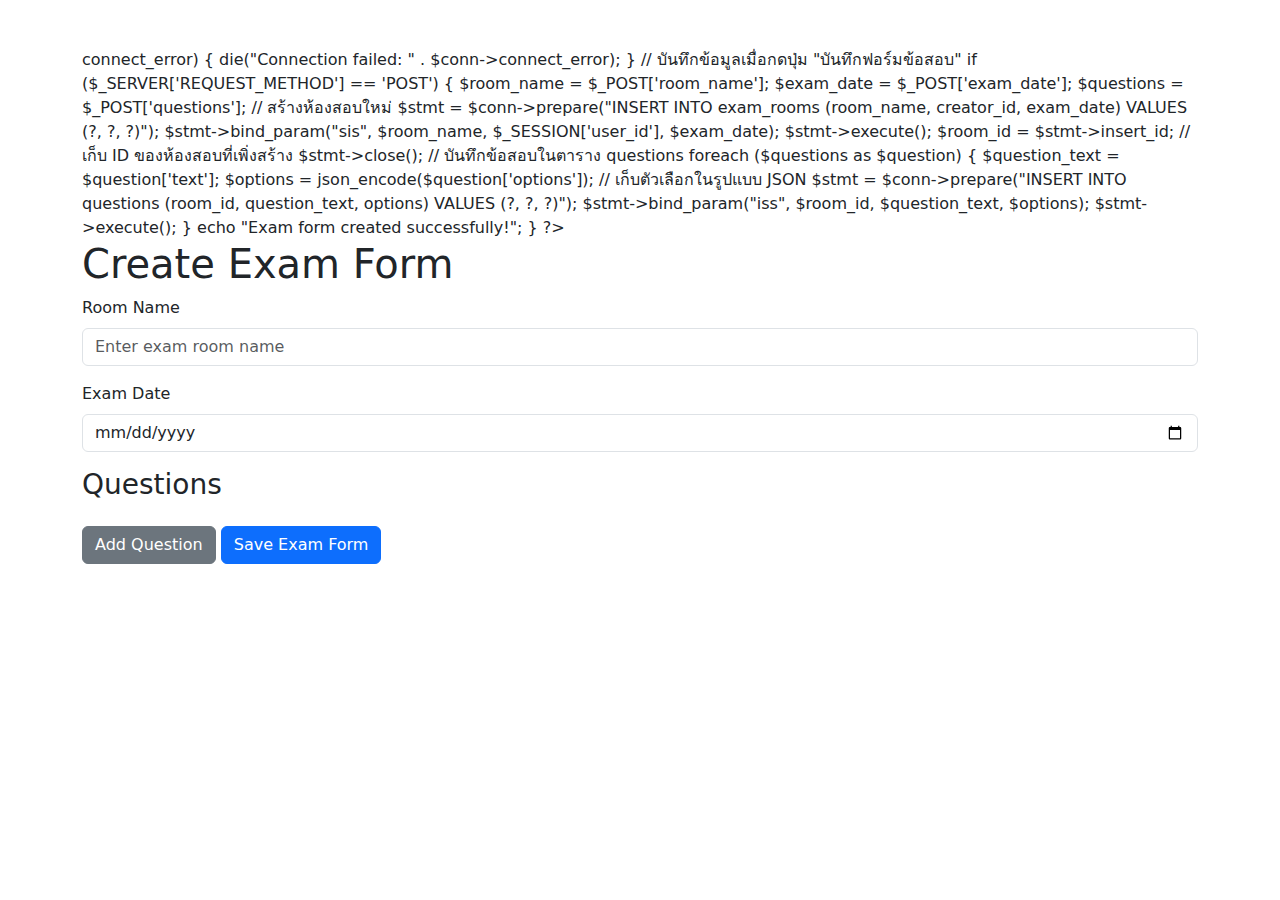
<file: index.html>
<?php
// เริ่ม session และตรวจสอบการเชื่อมต่อฐานข้อมูล
session_start();

// ตรวจสอบว่าผู้ใช้เข้าสู่ระบบหรือไม่ (ปรับตามโครงสร้างระบบของคุณ)
if (!isset($_SESSION['user_id'])) {
    die("Please log in to create an exam form.");
}

// เชื่อมต่อกับฐานข้อมูล
$servername = "localhost";
$username = "root";
$password = "";
$dbname = "your_database";

$conn = new mysqli($servername, $username, $password, $dbname);
if ($conn->connect_error) {
    die("Connection failed: " . $conn->connect_error);
}

// บันทึกข้อมูลเมื่อกดปุ่ม "บันทึกฟอร์มข้อสอบ"
if ($_SERVER['REQUEST_METHOD'] == 'POST') {
    $room_name = $_POST['room_name'];
    $exam_date = $_POST['exam_date'];
    $questions = $_POST['questions'];

    // สร้างห้องสอบใหม่
    $stmt = $conn->prepare("INSERT INTO exam_rooms (room_name, creator_id, exam_date) VALUES (?, ?, ?)");
    $stmt->bind_param("sis", $room_name, $_SESSION['user_id'], $exam_date);
    $stmt->execute();
    $room_id = $stmt->insert_id; // เก็บ ID ของห้องสอบที่เพิ่งสร้าง
    $stmt->close();

    // บันทึกข้อสอบในตาราง questions
    foreach ($questions as $question) {
        $question_text = $question['text'];
        $options = json_encode($question['options']); // เก็บตัวเลือกในรูปแบบ JSON

        $stmt = $conn->prepare("INSERT INTO questions (room_id, question_text, options) VALUES (?, ?, ?)");
        $stmt->bind_param("iss", $room_id, $question_text, $options);
        $stmt->execute();
    }

    echo "Exam form created successfully!";
}
?>

<!DOCTYPE html>
<html lang="en">
<head>
    <meta charset="UTF-8">
    <meta name="viewport" content="width=device-width, initial-scale=1.0">
    <title>Create Exam Form</title>
    <link rel="stylesheet" href="https://cdn.jsdelivr.net/npm/bootstrap@5.3.0/dist/css/bootstrap.min.css">
    <script>
        // ฟังก์ชันเพิ่มคำถามใหม่
        function addQuestion() {
            const questionContainer = document.getElementById('questions');
            const questionIndex = questionContainer.children.length;

            const questionHTML = `
                <div class="mb-4 question-item">
                    <label for="questions[${questionIndex}][text]" class="form-label">Question ${questionIndex + 1}</label>
                    <input type="text" class="form-control mb-2" name="questions[${questionIndex}][text]" placeholder="Enter your question" required>
                    
                    <div>
                        <label class="form-label">Options</label>
                        <input type="text" class="form-control mb-2" name="questions[${questionIndex}][options][]" placeholder="Option 1" required>
                        <input type="text" class="form-control mb-2" name="questions[${questionIndex}][options][]" placeholder="Option 2" required>
                        <input type="text" class="form-control mb-2" name="questions[${questionIndex}][options][]" placeholder="Option 3">
                        <input type="text" class="form-control mb-2" name="questions[${questionIndex}][options][]" placeholder="Option 4">
                    </div>

                    <button type="button" class="btn btn-danger btn-sm" onclick="removeQuestion(this)">Remove Question</button>
                </div>
            `;
            questionContainer.insertAdjacentHTML('beforeend', questionHTML);
        }

        // ฟังก์ชันลบคำถาม
        function removeQuestion(button) {
            button.parentElement.remove();
        }
    </script>
</head>
<body class="container my-5">
    <h1>Create Exam Form</h1>
    <form method="POST">
        <div class="mb-3">
            <label for="room_name" class="form-label">Room Name</label>
            <input type="text" class="form-control" id="room_name" name="room_name" placeholder="Enter exam room name" required>
        </div>

        <div class="mb-3">
            <label for="exam_date" class="form-label">Exam Date</label>
            <input type="date" class="form-control" id="exam_date" name="exam_date" required>
        </div>

        <h3>Questions</h3>
        <div id="questions"></div>
        <button type="button" class="btn btn-secondary my-3" onclick="addQuestion()">Add Question</button>

        <button type="submit" class="btn btn-primary">Save Exam Form</button>
    </form>
</body>
</html>
</file>
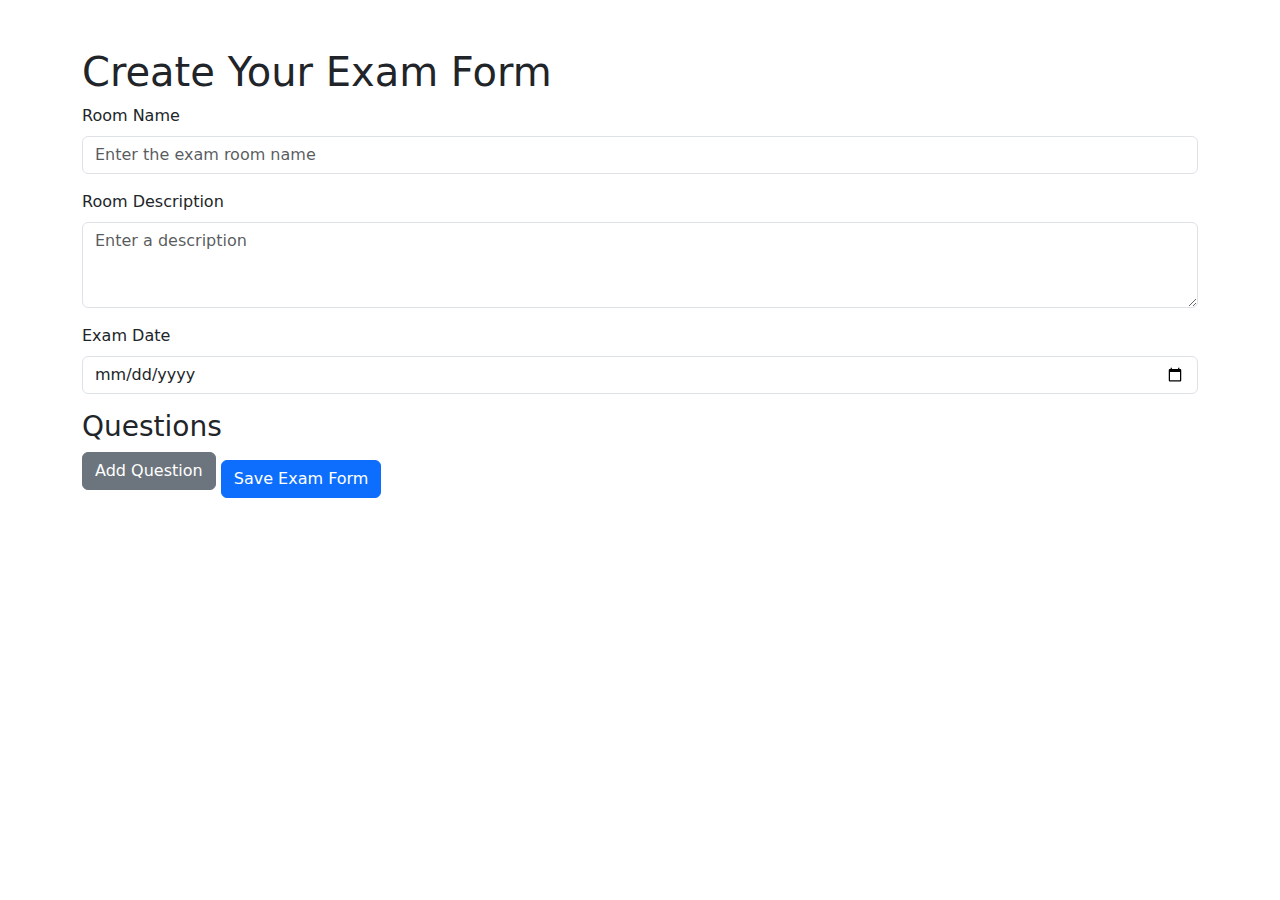
<file: fff.html>
<!DOCTYPE html>
<html lang="en">
<head>
    <meta charset="UTF-8">
    <meta name="viewport" content="width=device-width, initial-scale=1.0">
    <title>Interactive Exam Form</title>
    <link rel="stylesheet" href="https://cdn.jsdelivr.net/npm/bootstrap@5.3.0/dist/css/bootstrap.min.css">
    <style>
        .question-container {
            border: 1px solid #ddd;
            border-radius: 5px;
            padding: 15px;
            margin-bottom: 20px;
        }
    </style>
</head>
<body class="container my-5">
    <h1>Create Your Exam Form</h1>
    <form id="examForm">
        <!-- ชื่อห้อง -->
        <div class="mb-3">
            <label for="roomName" class="form-label">Room Name</label>
            <input type="text" class="form-control" id="roomName" name="roomName" placeholder="Enter the exam room name" required>
        </div>

        <!-- คำอธิบาย -->
        <div class="mb-3">
            <label for="roomDescription" class="form-label">Room Description</label>
            <textarea class="form-control" id="roomDescription" name="roomDescription" rows="3" placeholder="Enter a description"></textarea>
        </div>

        <!-- วันที่ -->
        <div class="mb-3">
            <label for="examDate" class="form-label">Exam Date</label>
            <input type="date" class="form-control" id="examDate" name="examDate" required>
        </div>

        <!-- ส่วนคำถาม -->
        <h3>Questions</h3>
        <div id="questionsContainer">
            <!-- จะเพิ่มคำถามใหม่ที่นี่ -->
        </div>
        <button type="button" class="btn btn-secondary mb-3" onclick="addQuestion()">Add Question</button>

        <!-- ปุ่มบันทึก -->
        <button type="submit" class="btn btn-primary">Save Exam Form</button>
    </form>

    <script>
        let questionCount = 0;

        function addQuestion() {
            const container = document.getElementById('questionsContainer');
            questionCount++;

            const questionHTML = `
                <div class="question-container" id="question-${questionCount}">
                    <label for="questionText-${questionCount}" class="form-label">Question ${questionCount}</label>
                    <input type="text" class="form-control mb-2" id="questionText-${questionCount}" name="questions[${questionCount}][text]" placeholder="Enter your question" required>
                    
                    <label class="form-label">Options</label>
                    <div id="options-${questionCount}">
                        <input type="text" class="form-control mb-2" name="questions[${questionCount}][options][]" placeholder="Option 1" required>
                        <input type="text" class="form-control mb-2" name="questions[${questionCount}][options][]" placeholder="Option 2" required>
                    </div>
                    <button type="button" class="btn btn-sm btn-secondary" onclick="addOption(${questionCount})">Add Option</button>
                    <button type="button" class="btn btn-sm btn-danger" onclick="removeQuestion(${questionCount})">Remove Question</button>
                </div>
            `;

            container.insertAdjacentHTML('beforeend', questionHTML);
        }

        function addOption(questionId) {
            const optionsContainer = document.getElementById(`options-${questionId}`);
            const optionCount = optionsContainer.children.length + 1;

            const optionHTML = `
                <input type="text" class="form-control mb-2" name="questions[${questionId}][options][]" placeholder="Option ${optionCount}">
            `;

            optionsContainer.insertAdjacentHTML('beforeend', optionHTML);
        }

        function removeQuestion(questionId) {
            const question = document.getElementById(`question-${questionId}`);
            question.remove();
        }

        document.getElementById('examForm').addEventListener('submit', function(e) {
            e.preventDefault();
            const formData = new FormData(this);

            // แสดงข้อมูลสำหรับ Debug
            console.log('Form Data:', Object.fromEntries(formData.entries()));

            alert('Exam Form Saved Successfully!');
        });
    </script>
</body>
</html>
</file>
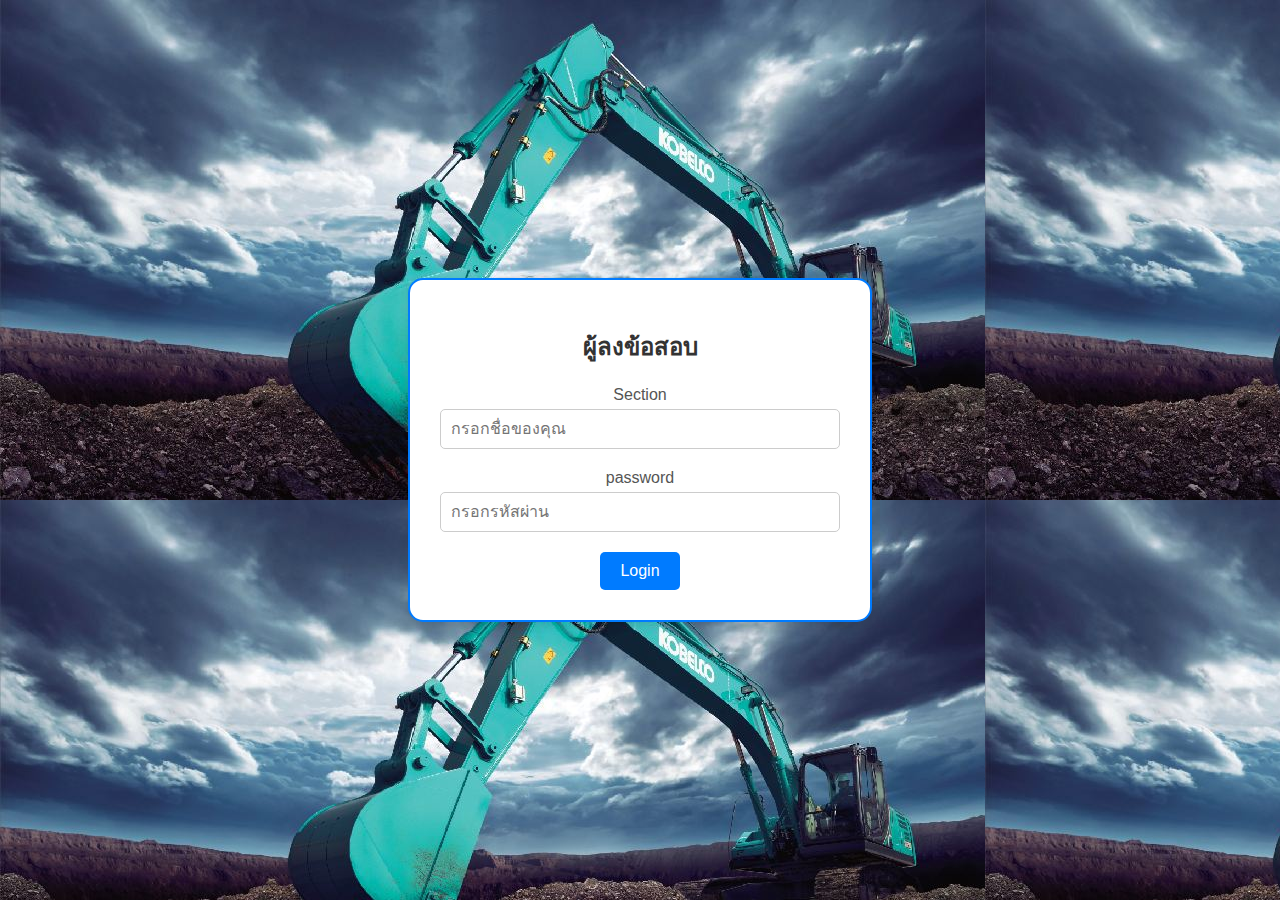
<file: projact/exam_creator.html>
<!DOCTYPE html>
<html lang="th">
<head>
    <meta charset="UTF-8">
    <meta name="viewport" content="width=device-width, initial-scale=1.0">
    <title>ผู้ลงข้อสอบ</title>
    <style>
    /* กำหนดขนาดสูงสุดของโลโก้ */
    .logo img {
      max-width: 100%;   /* ขนาดสูงสุดคือ 100% ของพื้นที่ที่มี */
      height: auto;      /* ความสูงปรับตามสัดส่วน */
    }
        body {
            font-family: Arial, sans-serif;
            margin: 0;
            height: 100vh;
            display: flex;
            justify-content: center;
            background-image: url('images/background.jpg');
            align-items: center;
            background-color: #f0f8ff;
        }
        .container {
            text-align: center;
            background: #ffffff;
            padding: 30px;
            border-radius: 15px;
            box-shadow: 0 4px 10px rgba(0, 0, 0, 0.1);
            border: 2px solid #007bff;
            max-width: 400px;
            width: 90%;
        }
        h1 {
            color: #333333;
            margin-bottom: 20px;
            font-size: 24px;
        }
        .form-group {
            margin-bottom: 20px;
        }
        .form-group label {
            display: block;
            font-size: 16px;
            margin-bottom: 5px;
            color: #555555;
        }
        .form-group input {
            width: 100%;
            padding: 10px;
            font-size: 16px;
            border: 1px solid #cccccc;
            border-radius: 5px;
            box-sizing: border-box;
        }
        .btn {
            padding: 10px 20px;
            font-size: 16px;
            color: #ffffff;
            background-color: #007bff;
            border: none;
            border-radius: 5px;
            cursor: pointer;
            text-decoration: none;
            transition: background-color 0.3s ease;
        }
        .btn:hover {
            background-color: #0056b3;
        }
        .back-link {
            margin-top: 20px;
            display: block;
            font-size: 14px;
            color: #007bff;
            text-decoration: none;
        }
        .back-link:hover {
            text-decoration: underline;
        }
    </style>
</head>
<body>
    <div class="container">
        <h1>ผู้ลงข้อสอบ</h1>
        <form action="dashboard.html" method="post">
            <div class="form-group">
                <label for="name">Section</Section></label>
                <input type="text" id="name" name="name" placeholder="กรอกชื่อของคุณ" required>
            </div>
            <div class="form-group">
                <label for="password">password</label>
                <input type="password" id="password" name="password" placeholder="กรอกรหัสผ่าน" required>
            </div>
            <button type="submit" class="btn">Login</button>
        
            <script>
                // ฟังก์ชั่นตรวจสอบการเข้าสู่ระบบ
                document.getElementById("login-form").addEventListener("submit", function(event) {
                    event.preventDefault();
        
                    // ดึงข้อมูลจากฟอร์ม
                    var username = document.getElementById("username").value;
                    var password = document.getElementById("password").value;
        
                    // เช็คชื่อผู้ใช้และรหัสผ่าน (ใช้ค่าคงที่เป็นตัวอย่าง)
                    if (username === "admin" && password === "password123") {
                        // หากข้อมูลถูกต้องให้ไปที่หน้า "สร้างห้องสอบ"
                        window.location.href = "create_exam.html";
                    } else {
                        alert("ชื่อผู้ใช้หรือรหัสผ่านไม่ถูกต้อง");
                    }
                });
            </script>
        </form>
        <a href="
</file>
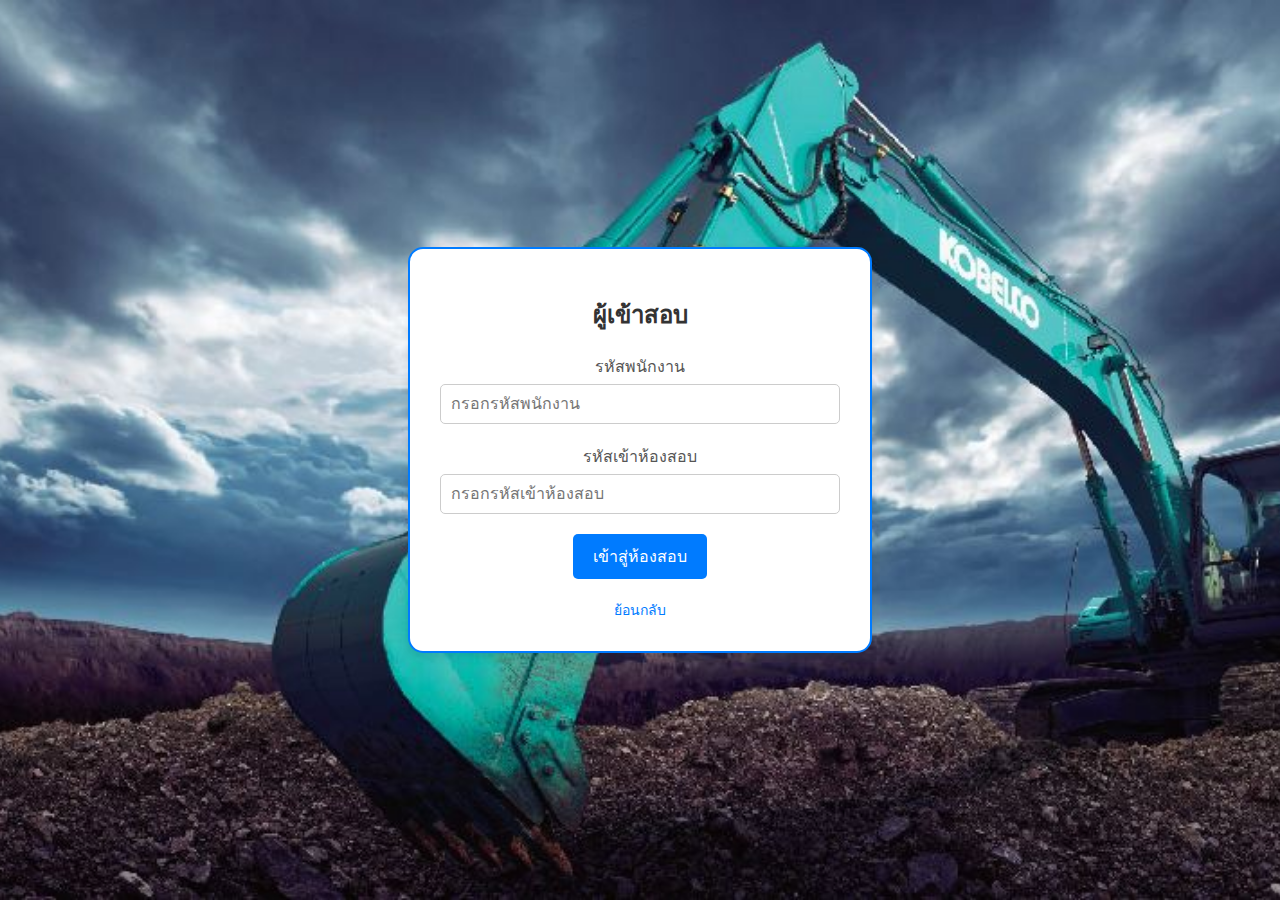
<file: projact/exam_taker.html>
<!DOCTYPE html>
<html lang="th">
<head>
    <meta charset="UTF-8">
    <meta name="viewport" content="width=device-width, initial-scale=1.0">
    <title>ผู้เข้าสอบ</title>
    <style>
        body {
            font-family: Arial, sans-serif;
            margin: 0;
            height: 100vh;
            display: flex;
            justify-content: center;
            align-items: center;
            background-image: url('images/background.jpg');
            background-size: cover;
            background-position: center;
        }
        .container {
            text-align: center;
            background: #ffffff;
            padding: 30px;
            border-radius: 15px;
            box-shadow: 0 4px 10px rgba(0, 0, 0, 0.1);
            border: 2px solid #007bff;
            max-width: 400px;
            width: 90%;
        }
        h1 {
            color: #333333;
            margin-bottom: 20px;
            font-size: 24px;
        }
        .form-group {
            margin-bottom: 20px;
        }
        .form-group label {
            display: block;
            font-size: 16px;
            margin-bottom: 5px;
            color: #555555;
        }
        .form-group input {
            width: 100%;
            padding: 10px;
            font-size: 16px;
            border: 1px solid #cccccc;
            border-radius: 5px;
            box-sizing: border-box;
        }
        .btn {
            padding: 10px 20px;
            font-size: 16px;
            color: #ffffff;
            background-color: #007bff;
            border: none;
            border-radius: 5px;
            cursor: pointer;
            text-decoration: none;
            transition: background-color 0.3s ease;
        }
        .btn:hover {
            background-color: #0056b3;
        }
        .back-link {
            margin-top: 20px;
            display: block;
            font-size: 14px;
            color: #007bff;
            text-decoration: none;
        }
        .back-link:hover {
            text-decoration: underline;
        }
    </style>
</head>
<body>
    <div class="container">
        <h1>ผู้เข้าสอบ</h1>
        <form action="exam_room.html" method="post">
            <div class="form-group">
                <label for="employee_id">รหัสพนักงาน</label>
                <input type="text" id="employee_id" name="employee_id" placeholder="กรอกรหัสพนักงาน" required>
            </div>
            <div class="form-group">
                <label for="exam_code">รหัสเข้าห้องสอบ</label>
                <input type="text" id="exam_code" name="exam_code" placeholder="กรอกรหัสเข้าห้องสอบ" required>
            </div>
            <button type="submit" class="btn">เข้าสู่ห้องสอบ</button>
        </form>
        <a href="Login.html" class="back-link">ย้อนกลับ</a>
    </div>
</body>
</html>
</file>
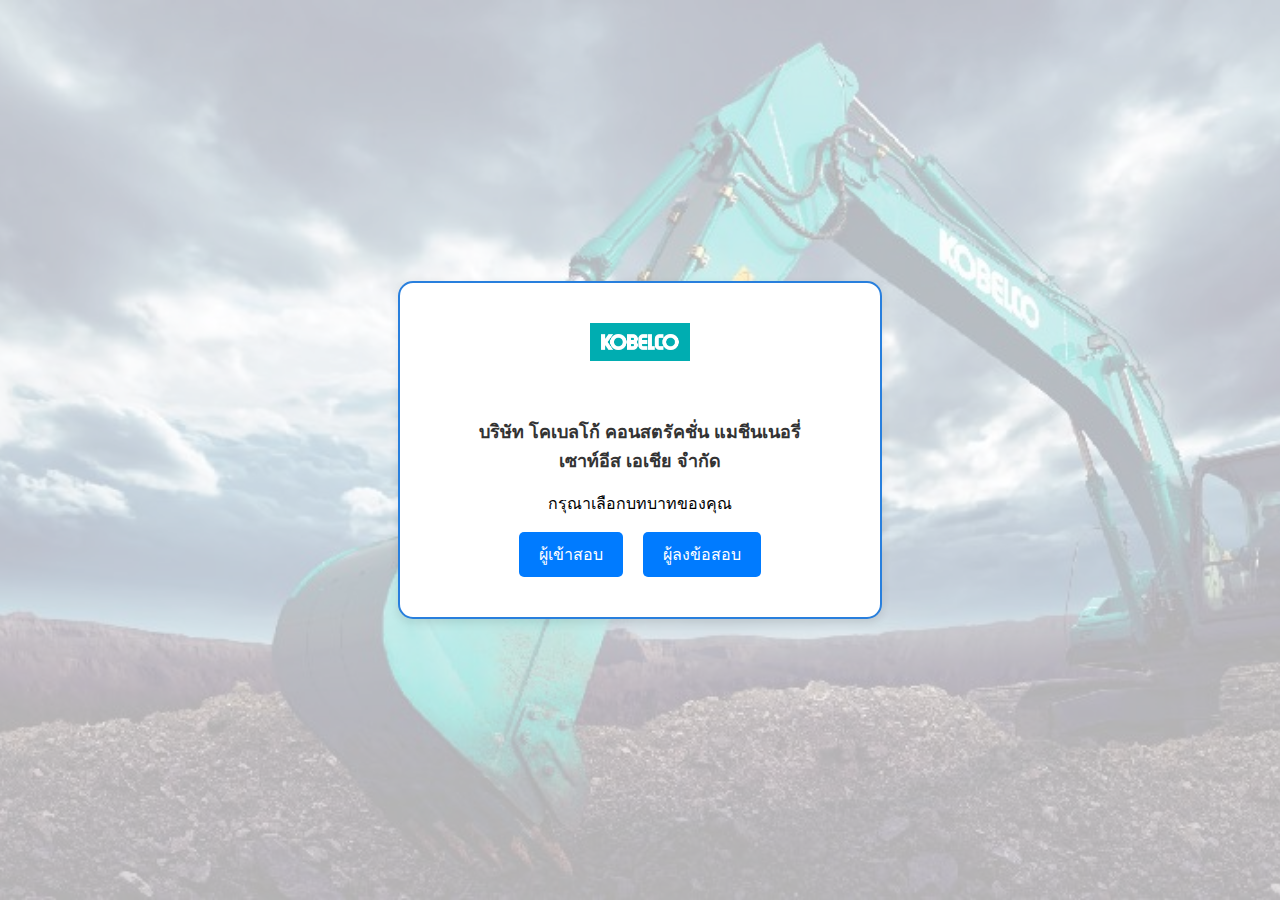
<file: projact/Login.html>
<!DOCTYPE html>
<html lang="th">
<head>
    <meta charset="UTF-8">
    <meta name="viewport" content="width=device-width, initial-scale=1.0">
    <title>ทดสอบความรู้วัดค่าฝีมือ</title>
    <style>
        body {
            font-family: Arial, sans-serif;
            display: flex;
            justify-content: center;
            align-items: center;
            height: 100vh;
            margin: 0;
            position: relative;
        }
        
        /* ใช้ pseudo-element ::before สำหรับพื้นหลัง */
        body::before {
            content: "";
            position: absolute;
            top: 0;
            left: 0;
            right: 0;
            bottom: 0;
            background-image: url('images/background.jpg');
            background-size: cover;
            background-position: center;
            opacity: 0.3; /* ปรับค่าความโปร่งใสของพื้นหลัง (0 = โปร่งใส, 1 = ทึบ) */
            z-index: -1; /* ทำให้ภาพพื้นหลังอยู่ด้านหลังเนื้อหาของหน้าเว็บ */
        }

        .container {
            text-align: center;
            background-color: rgb(255, 255, 255);
            padding: 40px;
            border-radius: 15px;
            box-shadow: 0 4px 10px rgba(0, 0, 0, 0.1);
            border: 2px solid #287fdd; /* กรอบสีฟ้า */
            max-width: 400px;
            width: 90%;
        }

        .logo {
            max-width: 100px;
            margin-bottom: 40px;
        }

        h1 {
            color: #333333;
            margin-bottom: 15px;
            font-size: 18px;
        }

        .button-container {
            display: flex;
            gap: 20px;
            justify-content: center;
        }

        .btn {
            padding: 10px 20px;
            font-size: 16px;
            color: #ffffff;
            background-color: #007bff;
            border: none;
            border-radius: 5px;
            cursor: pointer;
            text-decoration: none;
            transition: background-color 0.3s ease;
        }

        .btn:hover {
            background-color: #0056b3;
        }
    </style>
</head>
<body>
    <div class="container">
        <!-- ใส่รูปโลโก้ -->
        <img src="images/logo.gif" alt="โลโก้" class="logo">
        <h1>บริษัท โคเบลโก้ คอนสตรัคชั่น แมชีนเนอรี่ <br>เซาท์อีส เอเชีย จํากัด</h1>
        <p>กรุณาเลือกบทบาทของคุณ</p>
        <div class="button-container">
            <a href="exam_taker.html" class="btn">ผู้เข้าสอบ</a>
            <a href="exam_creator.html" class="btn">ผู้ลงข้อสอบ</a>
        </div>
    </div>
</body>
</html>
</file>
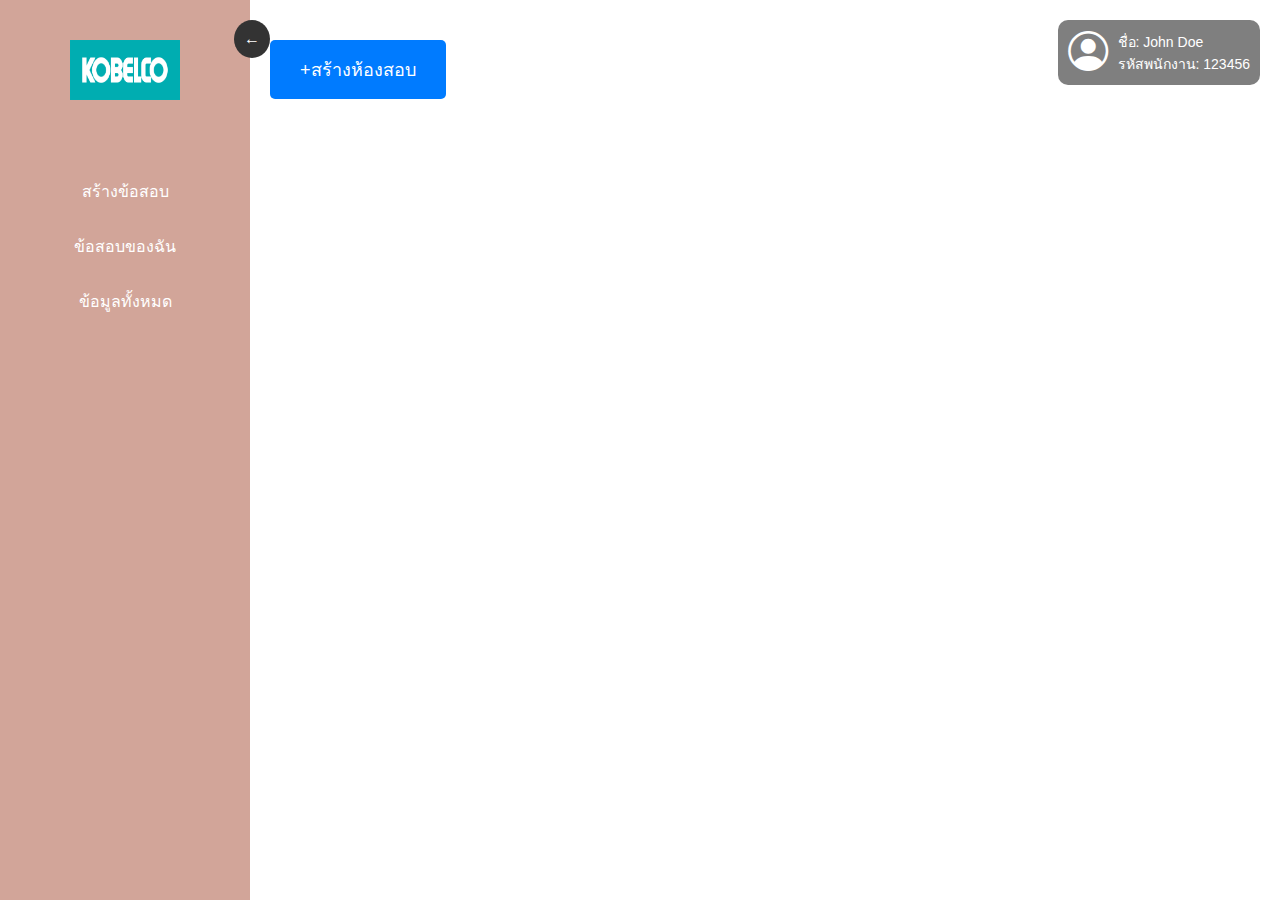
<file: projact/room.html>
<!DOCTYPE html>
<html lang="th">
<head>
    <link href="https://cdn.jsdelivr.net/npm/bootstrap-icons/font/bootstrap-icons.css" rel="stylesheet">
    <meta charset="UTF-8">
    <meta name="viewport" content="width=device-width, initial-scale=1.0">
    <title>สร้างห้องสอบ</title>
    <style>
        * {
            margin: 0;
            padding: 0;
            box-sizing: border-box;
        }

        body {
            font-family: Arial, sans-serif;
            display: flex;
            position: relative;
        }

        /* กำหนดให้แถบเมนูด้านข้าง */
        .sidebar {
            height: 100vh;
            width: 250px;
            background-color: #D2A599;
            position: fixed;
            top: 0;
            left: 0;
            transition: width 0.3s;
        }

        .sidebar .logo {
            padding: 20px;
            text-align: center;
        }

        .sidebar .logo img {
            width: 100%;
            max-width: 150px;
        }

        /* เมนูในแถบด้านข้าง */
        .menu {
            list-style-type: none;
            padding: 20px 0;
        }

        .menu li {
            padding: 15px;
            color: white;
            text-align: center;
        }

        .menu li:hover {
            background-color: #836953;
        }

        /* ปุ่มย่อแถบเมนู */
        .toggle-btn {
            position: absolute;
            top: 20px;
            right: -20px;
            background-color: #333;
            color: white;
            padding: 10px;
            cursor: pointer;
            border-radius: 50%;
        }

        /* กำหนดขนาดพื้นที่หลัก */
        .main-content {
            margin-left: 250px; /* เมื่อแถบเมนูปกติ ขนาด margin-left คือ 250px */
            padding: 20px;
            flex-grow: 1;
            transition: margin-left 0.3s ease; /* เพิ่มการเปลี่ยนแปลง margin-left เมื่อแถบเมนูย่อ */
        }

        /* เมนูที่ย่อ */
        .sidebar.collapsed {
            width: 80px; /* เมื่อแถบเมนูย่อ ขนาดจะเป็น 80px */
        }

        .sidebar.collapsed .menu li {
            font-size: 12px;
        }

        .sidebar.collapsed .logo img {
            max-width: 50px;
        }

        /* เมื่อแถบเมนูย่อแล้ว ให้แสดงเนื้อหาหลักเต็มหน้าจอ */
        .sidebar.collapsed + .main-content {
            margin-left: 80px; /* เมื่อแถบเมนูย่อ ให้ margin-left ของเนื้อหาหลักเป็น 80px */
        }

        /* ปุ่มสร้างห้องสอบ */
        button {
            padding: 15px 30px; /* กำหนดขนาดของปุ่ม (ความสูง 15px, ความกว้าง 30px) */
            font-size: 18px; /* ขนาดตัวอักษร */
            color: white; /* สีของตัวอักษร */
            background-color: #007bff; /* สีพื้นหลังของปุ่ม */
            border: none; /* ไม่ให้มีขอบ */
            border-radius: 5px; /* ทำมุมของปุ่มให้มน */
            cursor: pointer; /* ให้แสดงลูกศรเมื่อชี้ไปที่ปุ่ม */
            transition: background-color 0.3s ease; /* การเปลี่ยนสีพื้นหลังเมื่อ hover */
            margin-top: 20px; /* ให้ปุ่มห่างจากข้อความด้านบน */
        }

        button:hover {
            background-color: #0056b3; /* สีพื้นหลังเมื่อ hover */
        }

        /* แสดงข้อมูลผู้ใช้ที่มุมขวาบน */
        .user-info {
            position: absolute;
            top: 20px;
            right: 20px;
            display: flex;
            align-items: center;
            background-color: rgba(0, 0, 0, 0.5);
            padding: 10px;
            border-radius: 10px;
            color: white;
        }

        .user-info img {
            width: 40px;
            height: 40px;
            border-radius: 50%;
            margin-right: 10px;
        }

        .user-info .user-details {
            font-size: 14px;
        }
        .logo img {
      width: 150px;   /* กำหนดความกว้าง */
      height: 100px;  /* กำหนดความสูง */
    }

    </style>
</head>
<body>

    <div class="sidebar" id="sidebar">
        <div class="logo">
            <img src="images/logo.gif" alt="โลโก้" class="logo">
        </div>
        <ul class="menu">
            <li>สร้างข้อสอบ</li>
            <li>ข้อสอบของฉัน</li>
            <li>ข้อมูลทั้งหมด</li>
        </ul>
        <div class="toggle-btn" onclick="toggleSidebar()">&#x2190;</div>
    </div>

    <div class="main-content">
        <!-- <h1>ยินดีต้อนรับ</h1>
        <p>คุณสามารถสร้างห้องสอบได้ที่นี่</p> -->
        <button onclick="window.location.href='create_exam.html'">+สร้างห้องสอบ</button>
    </div>

    <!-- แสดงข้อมูลผู้ใช้ที่มุมขวาบน -->
    <div class="user-info">
        <!-- ไอคอนรูปคนจาก Bootstrap Icons -->
        <i class="bi bi-person-circle" style="font-size: 40px; color: white;"></i>
        <div class="user-details" style="color: white; margin-left: 10px;">
          <p>ชื่อ: John Doe</p>
          <p>รหัสพนักงาน: 123456</p>
        </div>
      </div>

    <script>
        // ฟังก์ชั่นย่อและขยายแถบเมนู
        function toggleSidebar() {
            var sidebar = document.getElementById('sidebar');
            sidebar.classList.toggle('collapsed');
            
            var toggleBtn = document.querySelector('.toggle-btn');
            if (sidebar.classList.contains('collapsed')) {
                toggleBtn.innerHTML = '&#x2192;'; // เปลี่ยนเป็นลูกศรชี้ขวา
            } else {
                toggleBtn.innerHTML = '&#x2190;'; // เปลี่ยนเป็นลูกศรชี้ซ้าย
            }
        }
    </script>

</body>
</html>
</file>
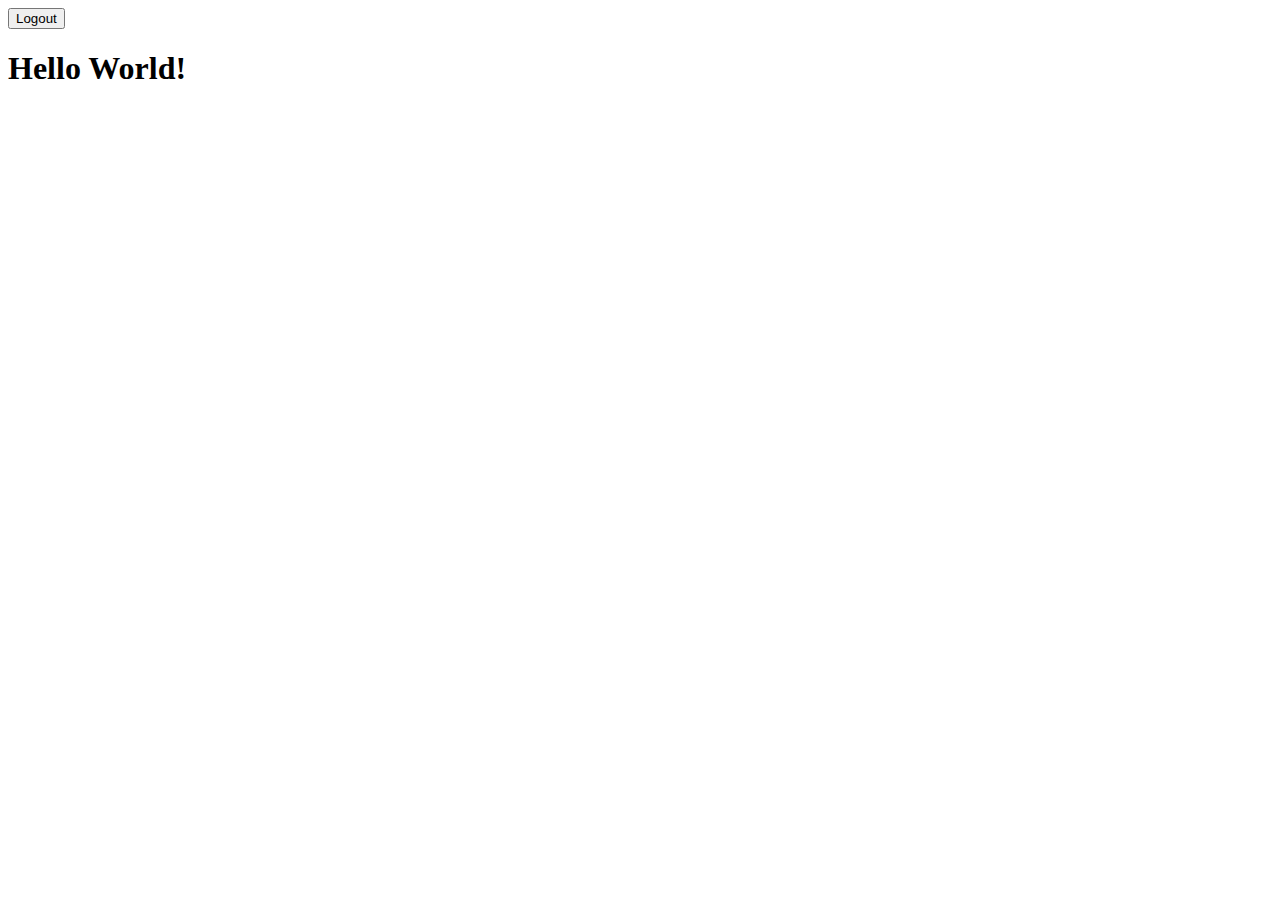
<file: work/test_page.html>
<!DOCTYPE html>
<html lang="en">
<head>
    <meta charset="UTF-8">
    <meta name="viewport" content="width=device-width, initial-scale=1.0">
    <title>Document</title>
</head>
<body>
    <button onclick="window.location.href='logout.php'">Logout</button>
    <h1>Hello World!</h1>
</body>
</html>
</file>
